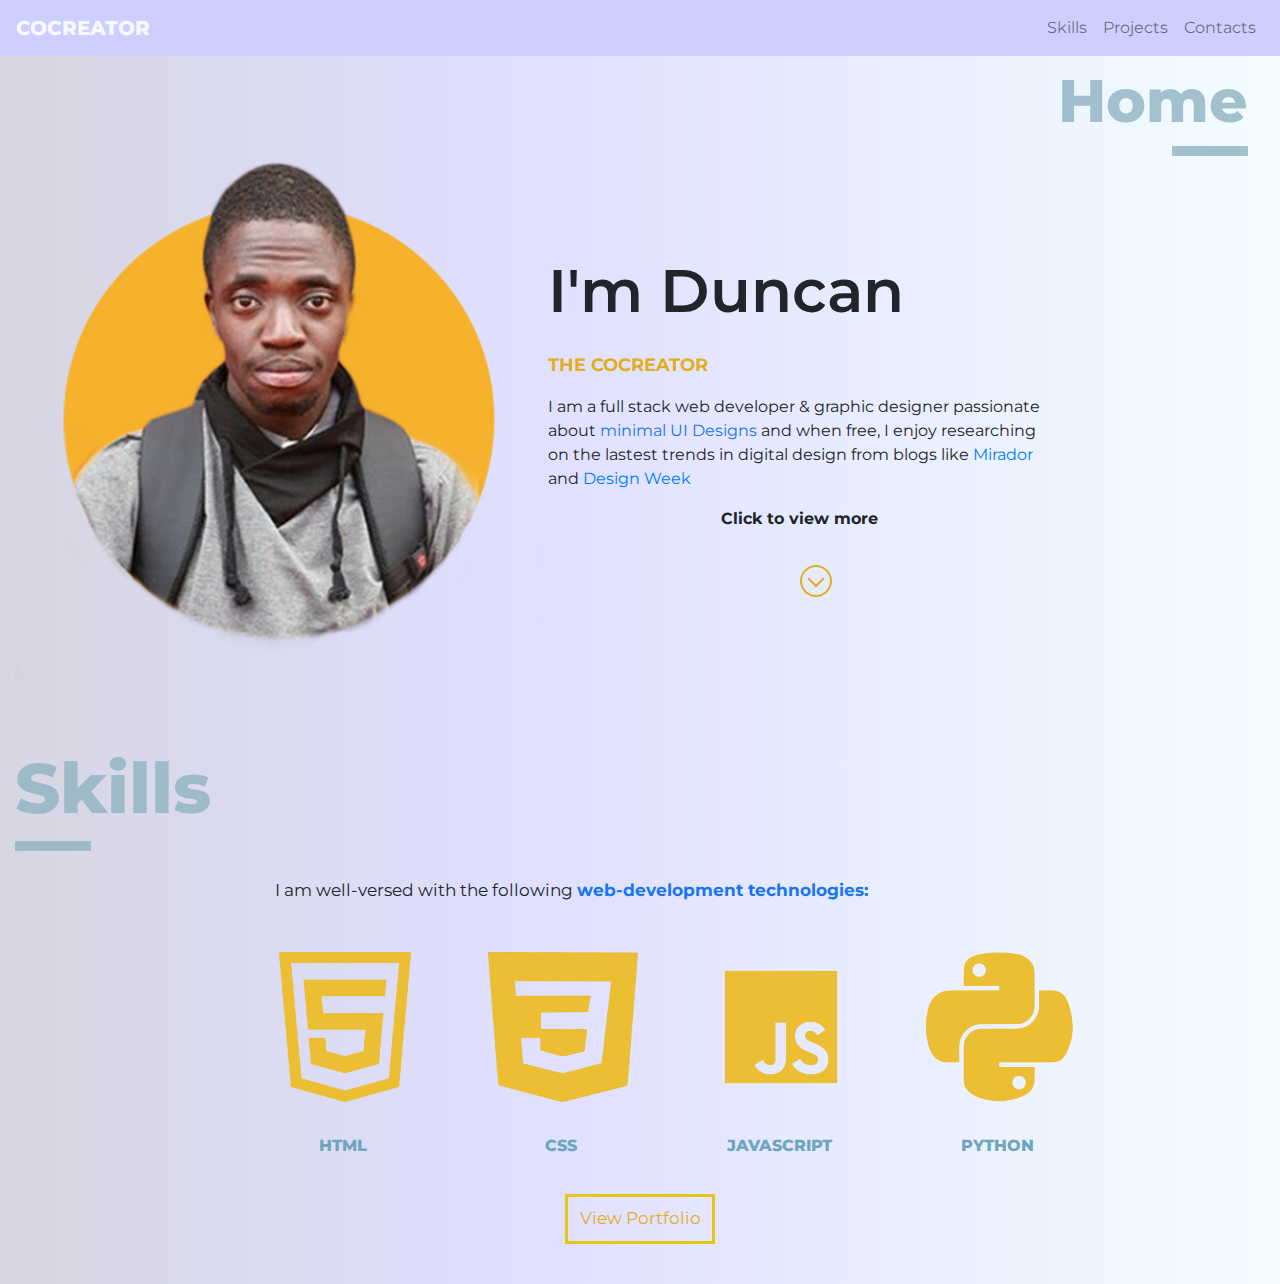
<file: index.html>
<!DOCTYPE html>
<html>

<head>
    <meta charset="utf-8">
    <meta http-equiv="X-UA-Compatible" content="IE=edge">
    <title>Duncan Portfolio</title>
    <meta name="viewport" content="width=device-width, initial-scale=1">
    <link rel='icon' href='images/favicon.ico' class='fav' type='image/x-icon' />
    <link href="https://fonts.googleapis.com/css?family=Montserrat:400,600,800" rel="stylesheet">
    <script src="https://code.jquery.com/jquery-2.2.4.min.js"></script>

    <link rel="stylesheet" href="https://stackpath.bootstrapcdn.com/bootstrap/4.3.1/css/bootstrap.min.css"
        integrity="sha384-ggOyR0iXCbMQv3Xipma34MD+dH/1fQ784/j6cY/iJTQUOhcWr7x9JvoRxT2MZw1T" crossorigin="anonymous">
    <link rel="stylesheet" type="text/css" media="screen" href="css/index.css">
    <script src="https://stackpath.bootstrapcdn.com/bootstrap/4.3.1/js/bootstrap.min.js"></script>
    <script src="js/index.js"></script>
</head>

<body>
    <nav class='navbar navbar-expand-md navbar-light bg-light sticky-top'>

        <button class='navbar-toggler' data-toggle='collapse' data-target='#collapse_target'>
            <!--for collapsin the navbar when screen is small-->
            <span class='navabar-toggler-icon'> </span>
        </button>

        <a class='navbar-brand' href='#'>COCREATOR</a>

        <div class='collapse navbar-collapse ' id='collapse_target'>
            <div class='navbar-nav d-flex justify-content-end w-100'>
                <a class="nav-item nav-link coskills" href="">Skills</a>
                <a class="nav-item nav-link" href="portfolio.html">Projects</a>
                <a class="nav-item nav-link" href="#">Contacts</a>
            </div>
        </div>
    </nav>

    <div class='container-fluid'>
        <section class='aboutme'>
            <div class='row'>

                <div class="d-flex flex-column align-items-end w-100 hometitle">
                    <p class="home"> Home </p>
                    <div class='line3'> </div>
                </div>

                <div class="col-md-5">
                    <div class='space'>
                        <img src='images/i.png' alt="me">
                    </div>
                </div>

                <div class='col-md-5'>
                    <p id='hello'>I'm Duncan</p>
                    <p class='orange'><b>The Cocreator</b></p>
                    <p>
                        <p> I am a full stack web developer & graphic designer passionate about <span
                                class='fullstack'>minimal UI Designs</span> and when
                            free, I
                            enjoy researching on the lastest trends in digital design
                            from blogs like <span class='fullstack'><a href="http://www.thisismirador.com"
                                    target="_blank"> Mirador</a></span> and
                            <span class='fullstack'><a href="https://www.designweek.co.uk/" target="_blank">Design
                                    Week</a></span> </p>
                        <p class='welcome'><b>Click to view more</b></p>

                        <a href="#" class="scroll-down" address="true"></a>
                </div>

            </div>
        </section>

        <section id='myskills'>
            <div class='row'>

                <div class='col-md-2'>
                    <p class=skills> Skills </p>
                    <div class='line3'> </div>
                </div>
            </div>

            <div class='row'>
                <div class='col-md-10 tecno'>
                    <p class=details> I am well-versed with the following <span class='fullstack'><b>web-development
                                technologies:</b></span> </p>
                    <div class='ikons'>
                        <div class="alone">
                            <img src='images/xhtml.png' alt="html" class='techicon'>
                            <p class='lang'> HTML </p>
                        </div>
                        <div class="alone">
                            <img src='images/xcss.png' alt="css" class='techicon'>
                            <p class='lang'> CSS </p>
                        </div>
                        <div class="alone">
                            <img src='images/xjavascript.png' alt="js" class='techicon'>
                            <p class='lang'> JAVASCRIPT </p>
                        </div>
                        <div class="alone">
                            <img src='images/xPython.png' alt="python" class='techicon'>
                            <p class='lang'> PYTHON </p>
                        </div>
                    </div>
                </div>
            </div>
        </section>

        <div class='row'>
            <div class="col-md-12 text-center">
                <a class="button" href='portfolio.html'>
                    <span class="away">View Portfolio</span>
                    <span class="over">And Contacts</span>
                </a>
            </div>
        </div>

    </div>
</body>


</html>
</file>
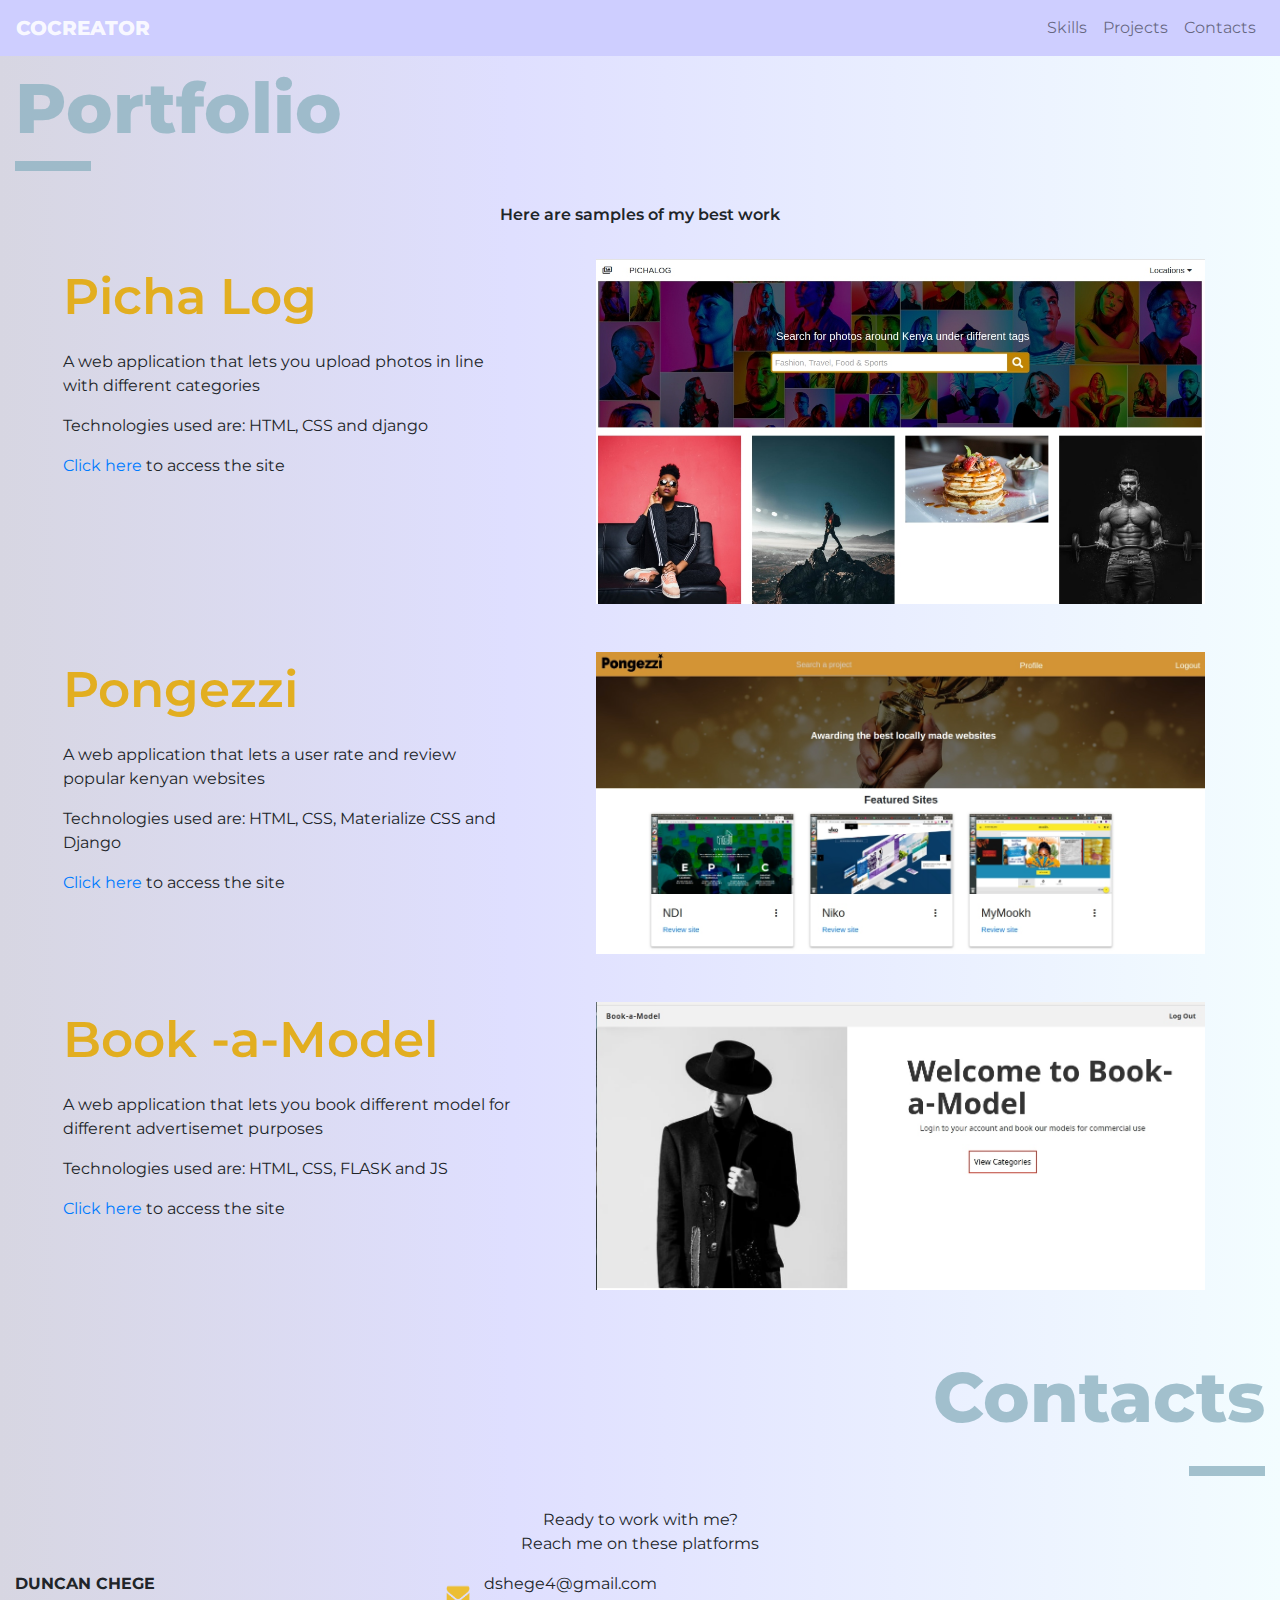
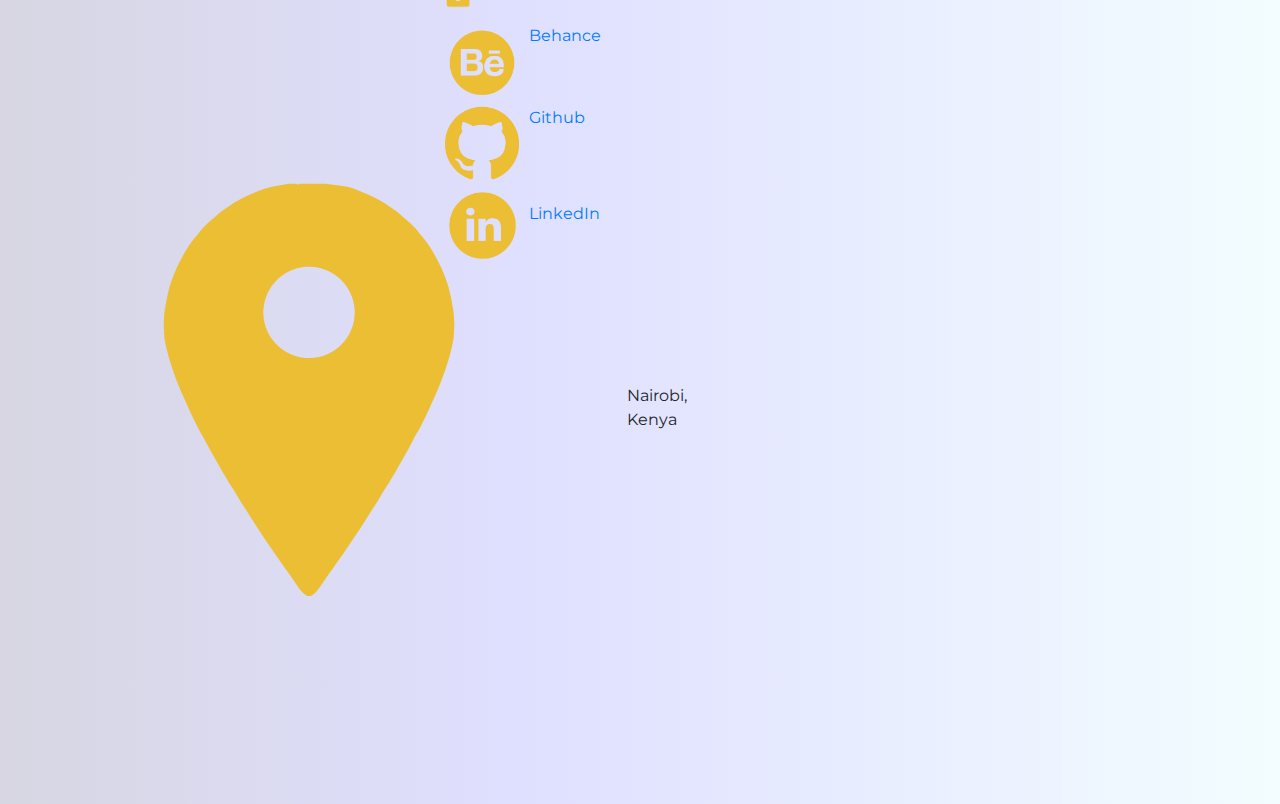
<file: portfolio.html>
<!DOCTYPE html>
<html>

<head>
    <meta charset="utf-8">
    <meta http-equiv="X-UA-Compatible" content="IE=edge">
    <title>Portfolio</title>
    <meta name="viewport" content="width=device-width, initial-scale=1">
    <link rel='icon' href='images/favicon.ico' class='fav' type='image/x-icon' />
    <link href="https://fonts.googleapis.com/css?family=Montserrat:400,600,800" rel="stylesheet">
    <link rel="stylesheet" href="https://stackpath.bootstrapcdn.com/bootstrap/4.3.1/css/bootstrap.min.css"
        integrity="sha384-ggOyR0iXCbMQv3Xipma34MD+dH/1fQ784/j6cY/iJTQUOhcWr7x9JvoRxT2MZw1T" crossorigin="anonymous">

    <script src="https://code.jquery.com/jquery-2.2.4.min.js"></script>
    <link rel="stylesheet" type="text/css" media="screen" href="css/portfolio.css">
    <script src="https://stackpath.bootstrapcdn.com/bootstrap/4.3.1/js/bootstrap.min.js"></script>
    <script src="js/portfolio.js"></script>
</head>

<body>

    <nav class='navbar navbar-expand-md navbar-light bg-light sticky-top'>

        <button class='navbar-toggler' data-toggle='collapse' data-target='#collapse_target'>
            <!--for collapsin the navbar when screen is small-->
            <span class='navabar-toggler-icon'> </span>
        </button>

        <a class='navbar-brand' href='index.html'>COCREATOR</a>

        <div class='collapse navbar-collapse ' id='collapse_target'>
            <div class='navbar-nav d-flex justify-content-end w-100'>
                <a class="nav-item nav-link" href="index.html#myskills">Skills</a>
                <a class="nav-item nav-link" href="portfolio.html">Projects</a>
                <a class="nav-item nav-link kontacts" href="#mykontacts">Contacts</a>
            </div>
        </div>
    </nav>

    <div class='container-fluid'>
        <section id='portfolio'>
            <div class='row'>
                <div class='col-md-2'>
                    <p class="portfolio"> Portfolio </p>
                    <div class='line3'> </div>
                </div>
            </div>

            <div class='row'>
                <div class='col-md-12'>
                    <p class='text'>Here are samples of my best work</p>
                </div>
            </div>

            <div class='row'>
                <div class='col-md-5'>
                    <div class='desc'>
                        <p class='title'>Picha Log</p>
                        <p>A web application that lets you upload photos in line with different categories</p>
                        <p> Technologies used are: HTML, CSS and django</p>
                        <p> <a href='https://pichalog.herokuapp.com/' target="_blank">Click here</a> to access the site
                        </p>
                    </div>
                </div>

                <div class='col-md-7'>
                    <div class='image'>
                        <img src='images/pichalog.jpg' alt="pichalog app">
                    </div>
                </div>
            </div>

            <div class='row'>
                <div class='col-md-5'>
                    <div class='desc'>
                        <p class='title'>Pongezzi</p>
                        <p>A web application that lets a user rate and review popular kenyan websites</p>
                        <p> Technologies used are: HTML, CSS, Materialize CSS and Django</p>
                        <p> <a href='https://pongezzi.herokuapp.com' target="_blank">Click here</a> to access the site
                        </p>
                    </div>
                </div>

                <div class='col-md-7'>
                    <div class='image2'>
                        <img src='images/pongezzi.jpg' alt="pongezzi app">
                    </div>
                </div>

            </div>

            <div class='row'>
                <div class='col-md-5'>
                    <div class='desc'>
                        <p class='title'>Book -a-Model</p>
                        <p>A web application that lets you book different model for different advertisemet purposes</p>
                        <p> Technologies used are: HTML, CSS, FLASK and JS</p>
                        <p> <a href='https://bookamodel.herokuapp.com' target="_blank">Click here</a> to access the
                            site</p>
                    </div>
                </div>

                <div class='col-md-7'>
                    <div class='image3'>
                        <img src='images/swag.jpg' alt="model app">
                    </div>
                </div>
            </div>
        </section>

        <section id='mykontacts'>
            <div class='row'>
                <div class='col-md-12 d-flex flex-column align-items-end w-100'>
                    <p class="contacts"> Contacts </p>
                    <div class='line3'> </div>
                </div>
            </div>

            <div class='col-md-12'>
                <p class='ready'>Ready to work with me? <br>Reach me on these platforms</p>
            </div>


            <div class='row'>
                <div class='col-md-4 '>
                    <p><b> DUNCAN CHEGE </b>
                        <p>
                            <div class='contactsxn'>
                                <div class="location">
                                    <img src='images/location.png' alt="location" class='l_icon'>
                                    <span class='txtcontact'>Nairobi, Kenya</span>
                                </div>
                            </div>
                </div>

                <div class='col-md-8'>
                    <div class='katikati'>
                        <div class="d-flex flex-row">
                            <img src='images/mail.png' alt="email" class='icon'>
                            <span class='txtcontact'>dshege4@gmail.com</span>
                        </div>

                        <div class="d-flex flex-row mt-1">
                            <img src='images/behancelogo.png' alt="behance" class='circle'>
                            <span class='txtcontact2'> <a href=' https://www.behance.net/cocreator' target="_blank">Behance</a></span>
                        </div>

                        <div class="d-flex flex-row mt-2">
                            <img src='images/github.png' alt="github" class='circle'>
                            <span class='txtcontact2'> <a href='https://github.com/dunyung1' target="_blank">Github</a></span>
                        </div>

                        <div class="d-flex flex-row mt-2">
                            <img src='images/linkedin.png' alt="linkedin" class='circle'>
                            <p class='txtcontact2'> <a href='https://www.linkedin.com/in/duncan-chege/' target="_blank">LinkedIn</a></p>
                        </div>

                    </div>
                </div>
            </div>
        </section>

    </div>
</body>

</html>
</file>
<file: css/index.css>
body {
    font-family: 'Montserrat', sans-serif;
    background-image: linear-gradient(90deg, rgba(215, 214, 226, 1) 0%, rgba(223, 223, 255, 1) 40%, rgba(243, 253, 255, 1) 100%);
    background-size: cover;
}

.space {
    margin-top: 20px;
}

img {
    width: 105%;
    margin-top: -1.5em
}

#hello {
    font-size: 60px;
    font-weight: 600;
    margin-top: 1.5em;
}

.orange {
    color: #e2ae20;
    text-transform: uppercase;
    font-size: 18px;
}

.fullstack {
    color: #1774f3;
}

.home {
    font-weight: 800;
    font-size: 60px;
    color: #92b5c3d4;
    margin-bottom: 0;
}
.hometitle{
    margin-right: 2em;
}
.line3 {
    background-color: #92b5c3d4;
    height: 10px;
    width: 76px;
}
.welcome {
    text-align: center;
    margin-top: 1em;
}

.title {
    font-weight: 800;
    font-size: 70px;
    color: #70a6bd;
    transform: rotate(-90deg);
}

hr.line {
    border: 5px solid #92b5c3d4;
    width: 80px;
    margin-top: -20px;
}

.scroll-down {
    opacity: 1;
    -webkit-transition: all .5s ease-in 3s;
    transition: all .5s ease-in 3s;
}

.scroll-down {
    position: relative;
    bottom: 30px;
    left: 50%;
    margin-top: 4em;
    display: block;
    width: 32px;
    height: 32px;
    border: 2px solid #e2ae20;
    background-size: 14px auto;
    border-radius: 50%;
    z-index: 2;
    -webkit-animation: bounce 2s infinite 2s;
    animation: bounce 2s infinite 2s;
    -webkit-transition: all .2s ease-in;
    transition: all .2s ease-in;
    transform: scale(1)
}

.scroll-down:before {
    position: absolute;
    top: calc(50% - 8px);
    left: calc(50% - 6px);
    transform: rotate(-45deg);
    display: block;
    width: 12px;
    height: 12px;
    content: "";
    border: 2px solid #e2ae20;
    border-width: 0px 0 2px 2px;
}

@keyframes bounce {

    0%,
    100%,
    20%,
    50%,
    80% {
        -webkit-transform: translateY(0);
        -ms-transform: translateY(0);
        transform: translateY(0);
    }

    40% {
        -webkit-transform: translateY(-10px);
        -ms-transform: translateY(-10px);
        transform: translateY(-10px);
    }

    60% {
        -webkit-transform: translateY(-5px);
        -ms-transform: translateY(-5px);
        transform: translateY(-5px);
    }
}

.skills {
    font-weight: 800;
    font-size: 70px;
    color: #92b5c3d4;
    margin-bottom: 0;
    margin-top: 0.8em;
}

hr.line2 {
    border: 5px solid #92b5c3d4;
    width: 76px;
    margin-left: 4em;
    margin-top: -20px;
}

.details {
    margin-top: 1em;
    font-size: 17px;
    margin-left: 9em;
}
.tecno{
    margin: 10px auto;
}

.techicon {
    width: 150px;
    height: 150px;
    margin-left: 4em;
    margin-top: 2em;
}
.alone {
    display: inline-block;
    font-size: 16px;
    color: #70a6bd;
    font-weight: 800;
}

.lang {
    margin-top: 2em;
    margin-left: 3.8em
}

.button {
    box-sizing: border-box;
    height: 50px;
    width: 150px;
    display: table;
    font-size: 17px;
    transition: background .5s;
    cursor: pointer;
    margin: 10px auto;
    margin-bottom: 40px;
    align-items: center;
  }
  .button span {
    width: 100%;
    height: 100%;
    padding: 10px;
    color: #e2ae20;
    box-shadow: 0 0 0 3px rgb(230, 198, 20) inset;
    background: transparent;
  }
  .button .away {
    display: table-cell;
    vertical-align: middle;
  }
  .button .over {
    display: none;
  }
  .button:hover span.away {
    display: none;
  }
  .button:hover span.over {
    display: table-cell;
    vertical-align: middle;
    color: white;
    box-shadow: none;
  }
  .button:hover {
    background: #70a6bd;
    text-decoration: none;
  }
  .bg-light{
      background-color: #ceceff!important;
  }
  .navbar-light .navbar-brand {
    color: rgba(255, 255, 255, 0.9)!important;
    font-weight: 800;
}
.ikons{
    text-align: center;
}
@media (min-width: 320px) and (max-width: 480px) {
    body {
        background-size: 200%;
    }
}

@media (min-width: 768px) and (max-width: 1024px) {
    body {
        background-size: 200%;
    }
}

@media (min-width: 320px) and (max-width: 480px) {
    #hello {
        margin-top: 0;
    }
  
    .details{
        margin-left: 0;
    } 
    .techicon{
        margin-left: 0;
        text-align: center;
    }
    .lang{
        margin-left: 0;
    }
}
</file>
<file: css/portfolio.css>
body {
    font-family: 'Montserrat', sans-serif;
    /* background: rgb(215,214,226); */
    background-image: linear-gradient(90deg, rgba(215, 214, 226, 1) 0%, rgba(223, 223, 255, 1) 40%, rgba(243, 253, 255, 1) 100%);
    background-size: cover;
    /* background-repeat: no-repeat; */
}
.bg-light{
    background-color: #ceceff!important;
}
.navbar-light .navbar-brand {
  color: rgba(255, 255, 255, 0.9)!important;
  font-weight: 800;
}

p.portfolio {
    font-weight: 800;
    font-size: 70px;
    color: #92b5c3d4;
    margin-bottom: 0;
}

.line3 {
    background-color: #92b5c3d4;
    height: 10px;
    width: 76px;
}

.text {
    text-align: center;
    margin: 2em auto;
    font-weight: 600;
}

.title {
    font-weight: 600;
    font-size: 50px;
    color: #e2ae20;
}

.desc {
    margin-left: 3em;
}

.image {
    margin-bottom: 3em;
    overflow: hidden;
    border-radius: 2.5%;
}

.image img {
    width: 85%;
    margin-left: 3em;
}

.image2 {
    margin-bottom: 3em;
    overflow: hidden;
    border-radius: 2.5%;
}

.image2 img {
    width: 85%;
    margin-left: 3em;
}

.image3 {
    margin-bottom: 3em;
    overflow: hidden;
    border-radius: 2.5%;
}

.image3 img {
    width: 85%;
    margin-left: 3em;
}

.contacts {
    font-weight: 800;
    font-size: 70px;
    color: #92b5c3d4;
   margin-top: 0.1em;
}

.icon {
    width: 2em;
    height: 3em;
    margin-right: 10px;
}

.contactsxn {
    display: flex;
    flex-direction: column;
}

.email,
.location, .behance, .github,.linkedin {
    display: flex;
    align-items: center;
}

.circle{
    width: 9%;
    margin-right: 10px;
    margin-left: 3px;
}

.circle2{
    width: 8%;
    margin-right: 10px;
    margin-left: 7px;
}

.circle3{
    width: 9%;
    margin-right: 10px;
    margin-left: 7px;
    margin-top: -10px;
}

p.txtcontact {
    margin: 0;
}

p.txtcontact2{
    margin-top: 14px;
}

p.txtcontact3{
    margin-top: 9px;
}

.ready {
    text-align: center;
    margin-top: 2em;
}

.app-form-group {
    margin-bottom: 15px;
}

.app-form-group.message {
    margin-top: 40px;
}

.app-form-control {
    width: 100%;
    padding: 10px 0;
    background: none;
    border: none;
    border-bottom: 1px solid #1370ca;
    color: #0d0470;
    font-size: 14px;
    outline: none;
    transition: border-color .2s;
}

.app-form-control::placeholder {
    color: #479dff;
}


.tuma {
    /* background-color: white; */
    color: black;
    border: 2px solid rgb(231, 174, 16);
    padding: 10px 20px;
    text-align: center;
    text-decoration: none;
    font-size: 14px;
    margin-top: 7px;
    cursor: pointer;
    margin-bottom: 4em;
    text-align: right;
    transition-duration: 0.5s;
    margin-left: 37%;
}

.tuma:hover {
    background-color: rgb(231, 174, 16);
    color: white;
}


@media (min-width: 320px) and (max-width: 480px) {
    body {
        background-size: 200%;
    }
}

@media (min-width: 768px) and (max-width: 1024px) {
    body {
        background-size: 200%;
    }
}
</file>
